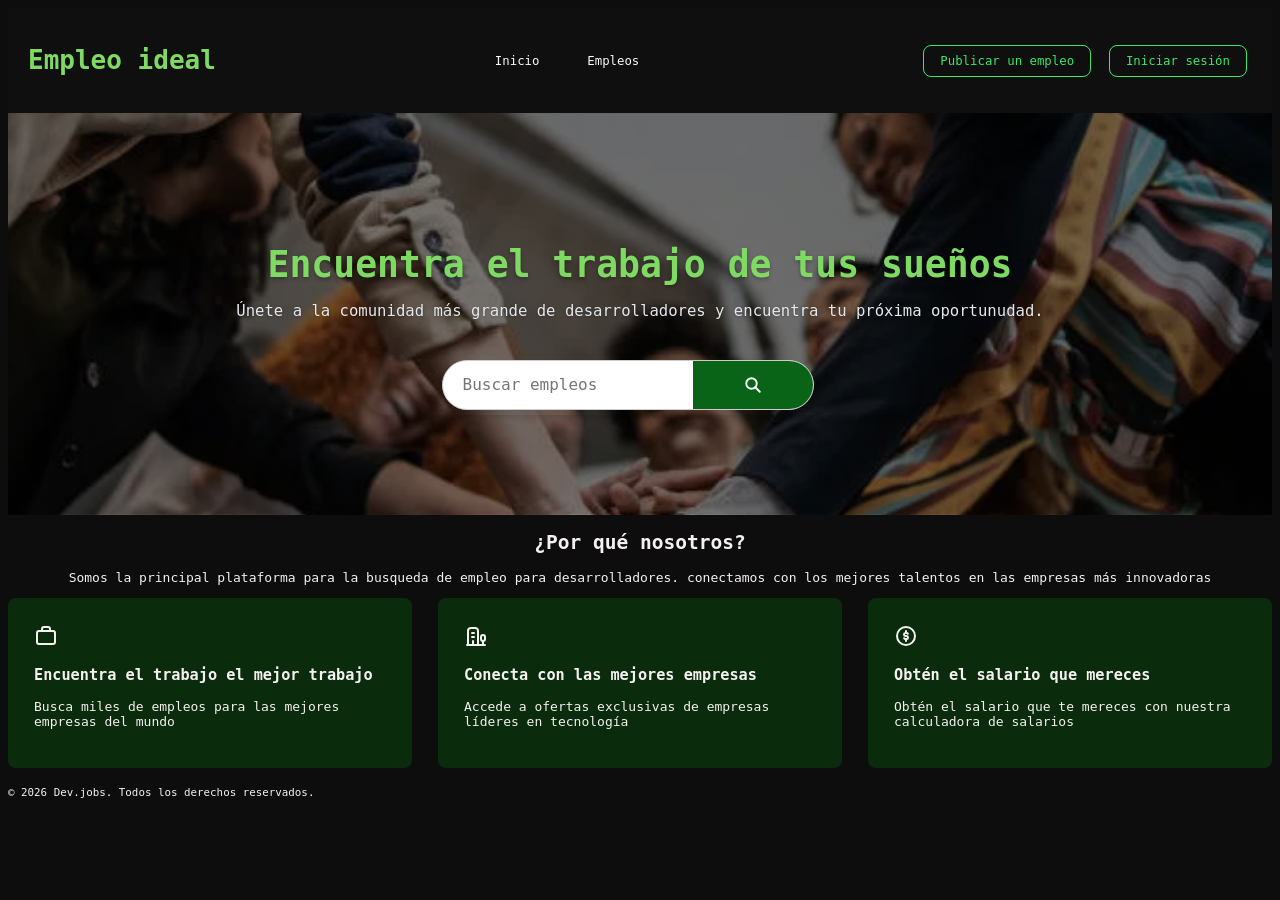
<file: index.html>
<!DOCTYPE html>
<html lang="en">
<head>
    <meta charset="UTF-8">
    <meta name="viewport" content="width=device-width, initial-scale=1.0">
    <title>Document</title>
    <link rel="stylesheet" href="style.css">
</head>
<body>  
    <header class="barradenavegacion">
        <h1>Empleo ideal</h1>
        <nav>
            <a href="/">Inicio</a>
            <a href="/empleos.html">Empleos</a>
        </nav>
        <div>
            <a href="">Publicar un empleo</a>
            <a href="">Iniciar sesión</a>
        </div   >
        
    </header>
    <main>
        <section class="primeraseccion">
            <h1>Encuentra el trabajo de tus sueños</h1>
            <p>Únete a la comunidad más grande de desarrolladores y encuentra tu próxima oportunudad.</p>
            <form role="search">
                <div class="search-main-bar">
                    <input required type="text" placeholder="Buscar empleos">
                    <button type="submit">
                        <svg xmlns="http://w3.org" width="18" height="18" viewBox="0 0 24 24" fill="none" stroke="currentColor" stroke-width="2.5" stroke-linecap="round" stroke-linejoin="round" class="icon-lupa">
                        <path stroke="none" d="M0 0h24v24H0z" fill="none" />
                        <path d="M3 10a7 7 0 1 0 14 0a7 7 0 1 0 -14 0" />
                        <path d="M21 21l-6 -6" />
                        </svg>
                    </button>
                </div>

            </form> 
        </section>
        <section class="segundaseccion">
            <header>
                <h2>¿Por qué nosotros?</h2>
                <p>Somos la principal plataforma para la busqueda de empleo para desarrolladores.
                    conectamos con los mejores talentos en las empresas más innovadoras
                </p>
            </header>
            <footer class="piedepagina">
                <article>
                    <svg xmlns="http://www.w3.org/2000/svg" width="24" height="24" viewBox="0 0 24 24" fill="none" stroke="currentColor" stroke-width="2" stroke-linecap="round" stroke-linejoin="round" class="icon icon-tabler icons-tabler-outline icon-tabler-briefcase-2"><path stroke="none" d="M0 0h24v24H0z" fill="none" /><path d="M3 9a2 2 0 0 1 2 -2h14a2 2 0 0 1 2 2v9a2 2 0 0 1 -2 2h-14a2 2 0 0 1 -2 -2v-9" /><path d="M8 7v-2a2 2 0 0 1 2 -2h4a2 2 0 0 1 2 2v2" /></svg>
                    <h3>Encuentra el trabajo el mejor trabajo</h3>
                    <p>Busca miles de empleos para las mejores empresas del mundo</p>
                </article>
                <article>
                    <svg xmlns="http://www.w3.org/2000/svg" width="24" height="24" viewBox="0 0 24 24" fill="none" stroke="currentColor" stroke-width="2" stroke-linecap="round" stroke-linejoin="round" class="icon icon-tabler icons-tabler-outline icon-tabler-building-estate"><path stroke="none" d="M0 0h24v24H0z" fill="none" /><path d="M3 21h18" /><path d="M19 21v-4" /><path d="M19 17a2 2 0 0 0 2 -2v-2a2 2 0 1 0 -4 0v2a2 2 0 0 0 2 2" /><path d="M14 21v-14a3 3 0 0 0 -3 -3h-4a3 3 0 0 0 -3 3v14" /><path d="M9 17v4" /><path d="M8 13h2" /><path d="M8 9h2" /></svg>
                    <h3>Conecta con las mejores empresas</h3>
                    <p>Accede a ofertas exclusivas de empresas líderes en tecnología</p>
                </article>
                <article>
                    <svg xmlns="http://www.w3.org/2000/svg" width="24" height="24" viewBox="0 0 24 24" fill="none" stroke="currentColor" stroke-width="2" stroke-linecap="round" stroke-linejoin="round" class="icon icon-tabler icons-tabler-outline icon-tabler-premium-rights"><path stroke="none" d="M0 0h24v24H0z" fill="none" /><path d="M3 12a9 9 0 1 0 18 0a9 9 0 1 0 -18 0" /><path d="M13.867 9.75c-.246 -.48 -.708 -.769 -1.2 -.75h-1.334c-.736 0 -1.333 .67 -1.333 1.5c0 .827 .597 1.499 1.333 1.499h1.334c.736 0 1.333 .671 1.333 1.5c0 .828 -.597 1.499 -1.333 1.499h-1.334c-.492 .019 -.954 -.27 -1.2 -.75" /><path d="M12 7v2" /><path d="M12 15v2" /></svg>
                    <h3>Obtén el salario que mereces</h3>
                    <p>Obtén el salario que te mereces con nuestra calculadora de salarios</p>
                </article>
            </footer>
        </section>
    </main>

    <footer>
        <small>&copy; 2026 Dev.jobs. Todos los derechos reservados.</small>
    </footer>
</body>         
</html>
</file>
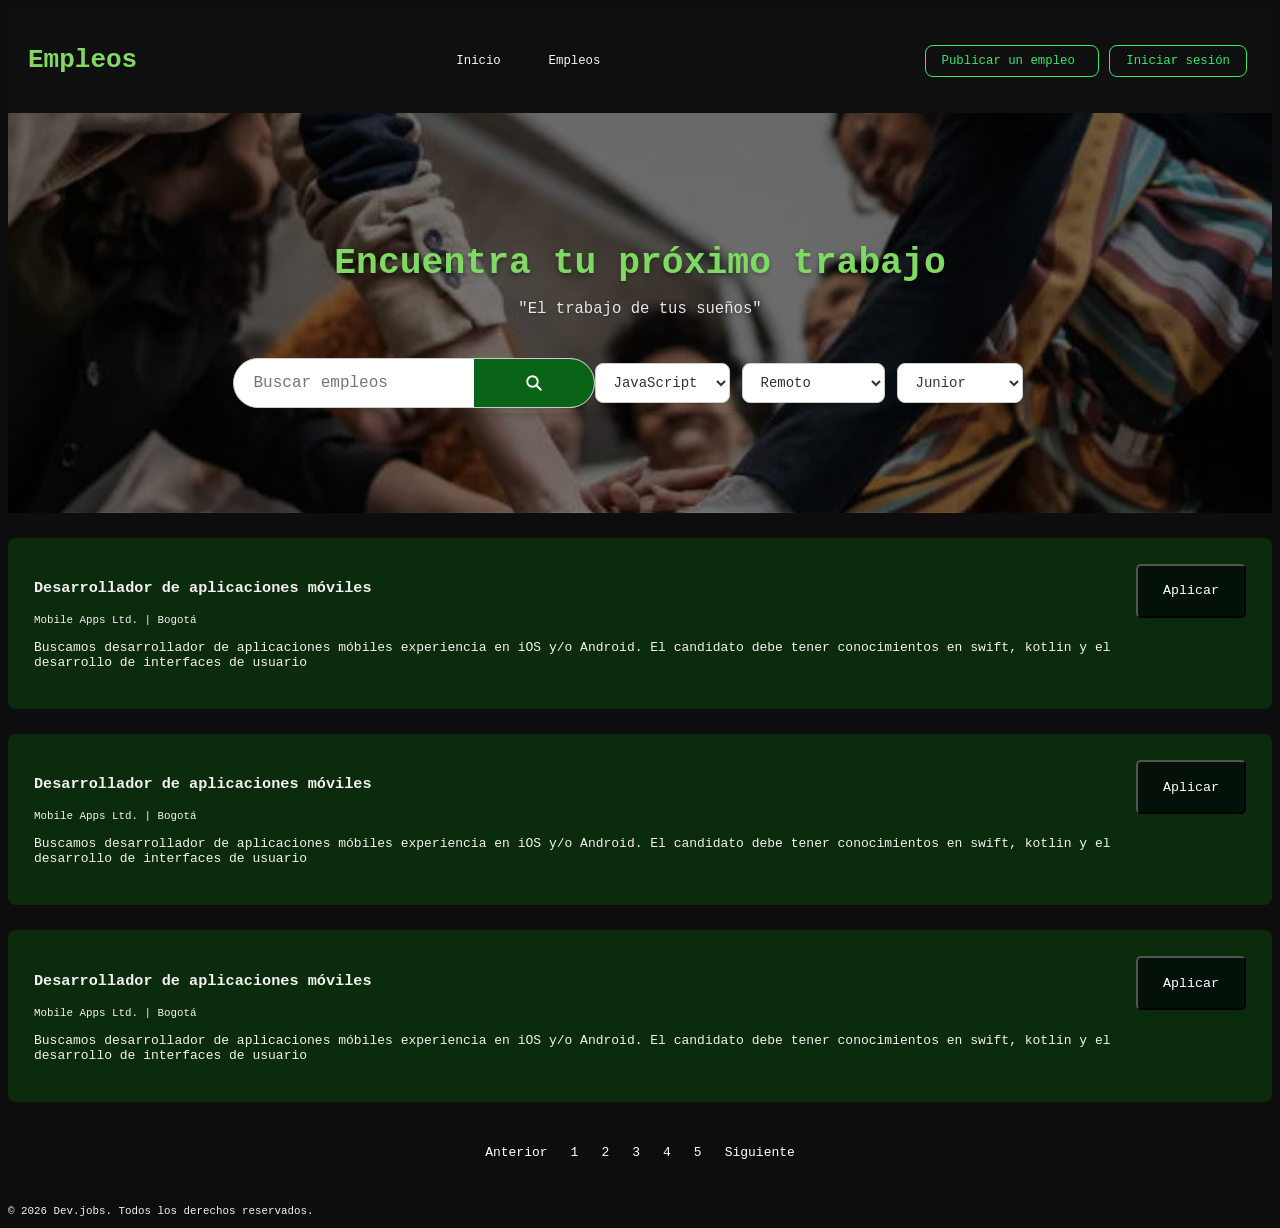
<file: empleos.html>
<!DOCTYPE html>
<html lang="en">
<head>
    <meta charset="UTF-8">
    <meta name="viewport" content="width=device-width, initial-scale=1.0">
    <link rel="stylesheet" href="style.css">
    <title>Empleos</title>
</head>
<body>
    <header class="barradenavegacion">
        <h1>Empleos</h1>
        <nav>
            <a href="/">Inicio</a>
            <a href="/empleos.html">Empleos</a>
        </nav>
        <div>
            <a href="">Publicar un empleo </a>
            <a href="">Iniciar sesión</a>
        </div>          
    </header>
    <main>
        <section class="primeraseccion">      
            <h1>Encuentra tu próximo trabajo</h1>
            <p> "El trabajo de tus sueños"</p>
            <form class="segundoformulario" role="search">
                <div class="search-main-bar">
                    <input required type="text" placeholder="Buscar empleos">
                    <button type="submit">
                        <svg xmlns="http://w3.org" width="18" height="18" viewBox="0 0 24 24" fill="none" stroke="currentColor" stroke-width="2.5" stroke-linecap="round" stroke-linejoin="round" class="icon-lupa">
                        <path stroke="none" d="M0 0h24v24H0z" fill="none" />
                        <path d="M3 10a7 7 0 1 0 14 0a7 7 0 1 0 -14 0" />
                        <path d="M21 21l-6 -6" />
                        </svg>   
                    </button> 
                </div>
             <div class="search-filters">
                 <select name="technology" id="technology">
                    <option value="Javascript">JavaScript</option>
                    <option value="Python">Python</option>
                    <option value="Javascript">Java</option>
                </select>
                <select name="location" id="location">
                    <option value="">Remoto</option>
                    <option value="Bog">Bogotá</option>
                    <option value="Med">Medellín</option>
                    <option value="Buc">Bucaramanga</option>
                </select> 
                <select name="experience" id="experience">
                    <option value="Junior">Junior</option>
                    <option value="Mid">Mid-level</option>
                    <option value="Senior">Senior</option>
                </select> 
             </div>
            </form>
        </section>

        <article class="ofertas">
            <div>
                <h3>Desarrollador de aplicaciones móviles   </h3>
                <small>Mobile Apps Ltd. | Bogotá</small>
                <p>Buscamos desarrollador de aplicaciones móbiles experiencia en 
                    iOS y/o Android. El candidato debe tener conocimientos en swift, 
                    kotlin y el desarrollo de interfaces de usuario
                </p>
            </div>
            <button>Aplicar</button>
        </article>

        <article class="ofertas">
            <div>
                <h3>Desarrollador de aplicaciones móviles   </h3>
                <small>Mobile Apps Ltd. | Bogotá</small>
                <p>Buscamos desarrollador de aplicaciones móbiles experiencia en 
                    iOS y/o Android. El candidato debe tener conocimientos en swift, 
                    kotlin y el desarrollo de interfaces de usuario
                </p>
            </div>
            <button>Aplicar</button>
        </article>

        <article class="ofertas">
            <div>
                <h3>Desarrollador de aplicaciones móviles   </h3>
                <small>Mobile Apps Ltd. | Bogotá</small>
                <p>Buscamos desarrollador de aplicaciones móbiles experiencia en 
                    iOS y/o Android. El candidato debe tener conocimientos en swift, 
                    kotlin y el desarrollo de interfaces de usuario
                </p>
            </div>
            <button>Aplicar</button>
        </article>

        <nav class="pagination">   
            <a href="#">Anterior</a>
            <a href="#">1</a>
            <a href="#">2</a>
            <a href="#">3</a>
            <a href="#">4</a>
            <a href="#">5</a>
            <a href="#">Siguiente</a>
        </nav>

    </main> 
    <footer>
        <small>&copy; 2026 Dev.jobs. Todos los derechos reservados.</small>
    </footer>
</body>
</html>
</file>
<file: style.css>
*{
    font-family: monospace;
}

body {
    color: rgb(245, 241, 241);
    background-color: rgb(13, 13, 14);

}

h1 {
    color: rgb(127, 218, 99)
}

.barradenavegacion nav a {
    color: #f7faf8;
    padding: 20px;
    border-radius: 8px;
}


/*Esto es un comentario*/
.barradenavegacion {
    background-color: #0f0f0f;
    display: flex;
    justify-content: space-between;
    align-items: center;
    padding: 20px;
}

.barradenavegacion a{
    text-decoration: none;
    color: #4b5563;
    font-size: 0.95rem;
    font-weight: 500;
}

.barradenavegacion a:hover{
    background-color: #044b39;
    color: white;
}

.barradenavegacion div a {
    color: #39e66d;
    border: 1px solid #39e66d;
    padding: 8px 16px;
    border-radius: 8px; 
    margin: 5px;
}


.primeraseccion{
    background-image: linear-gradient(rgba(0, 0, 0, 0.55), rgba(0, 0, 0, 0.55)), url("./background.webp");
    background-position:center;
    background-size: cover;
    background-repeat: no-repeat;
    padding: 100px 20px;
    text-align: center;

}

.primeraseccion h1 {
    font-size: 2.8rem;
    margin-bottom: 12px;
    font-weight: 700;
    text-shadow: 0 2px 4px rgba(0, 0, 0, 0.3); /* Sombra sutil al texto */
}

.primeraseccion p {
    font-size: 1.2rem;
    margin-bottom: 35px;
    color: #e5e7eb; /* Blanco grisáceo para el subtítulo */
    text-shadow: 0 1px 3px rgba(0, 0, 0, 0.3);
}


.primeraseccion form {
    display: flex;
    justify-content: center;
    align-items: center;
    max-width: 500px;
    margin: 0 auto;
    width: 100%;
    height: 40px;
    padding: 10px 40px 10px 15px;
    border-radius: 25px;
    box-shadow: 0 4px 6px rgba(0, 0, 0, 0.1);
    position: relative;
    z-index: 10; /* Obliga a los desplegables a renderizarse por encima de todo */
}
.primeraseccion form input{
    flex: 1;
    border-radius: 25px;
    padding: 20px;
    font-size: 16px;
}

.primeraseccion form button{
    position: absolute;
    right: 50px;
}


/*Empleos*/.

/*Echo por IA*/

/* 1. Contenedor general de todo el formulario (Unificado) */
.segundoformulario {
    display: flex;
    flex-direction: column; 
    gap: 16px;              
    max-width: 600px;
    margin: 0 auto;
    position: relative;
    width: 100%;
}

/* 2. La barra principal limpia (Sin las 3 repeticiones) */
.search-main-bar {
    position: relative;     /* Permite que el botón absoluto se alinee RESPECTO a esta barra */
    display: flex;
    align-items: center;
    height: 48px;           /* Altura fija de la barra */
    background-color: white;
    border: 1px solid #ccc; /* Agregamos el borde para que se note el límite de la esquina */
    border-radius: 25px;    /* Esquinas redondeadas de la barra */
    box-shadow: 0 4px 6px rgba(0, 0, 0, 0.05);
    padding-right: 120px;   /* Protege el texto para que no choque con el botón */
}

/* 3. El campo de texto */
.search-main-bar input {
    flex: 1;
    height: 100%;
    background: transparent;
    border: none;
    outline: none;
    padding: 0 20px;
    font-size: 16px;
}

/* 4. El botón verde perfectamente acoplado a la esquina derecha */
.search-main-bar button {
    position: absolute;
    right: 4px;             /* Espacio mínimo para pegarlo bien a la esquina derecha */
    top: 50%;               /* Lo baja al 50% de la barra */
    transform: translateY(-50%); /* Lo centra verticalmente de forma matemática */
    
    height: 40px;           /* Al medir 40px dentro de una barra de 48px, llena casi todo el alto */
    padding: 0 18px;
    background-color: #096418; /* Tu color verde */
    color: white;
    border: none;
    border-radius: 21px;    /* Ajustado para que su curva copie de forma idéntica la esquina de la barra */
    font-size: 14px;
    font-weight: bold;
    cursor: pointer;
    
    display: flex;
    align-items: center;
    gap: 6px;
}

/* 5. Fila de filtros desplegables */
.search-filters {
    display: flex;
    gap: 12px; 
    width: 100%;
}

/* 6. Estilo estético para los menús desplegables */
.search-filters select {
    flex: 1;             
    padding: 10px 14px;
    font-size: 14px;
    color: #333;
    background-color: white;
    border: 1px solid #ccc;
    border-radius: 8px;  
    outline: none;
    cursor: pointer;
    transition: border-color 0.2s;
}

/* Efecto visual cuando el usuario hace clic en un filtro */
.search-filters select:focus {
    border-color: #0076d6;
}

.search-main-bar button {
    position: absolute !important;
    right: 0 !important;      /* Totalmente pegado al borde derecho, sin aire */
    top: 0 !important;        /* Pegado al techo de la barra */
    bottom: 0 !important;     /* Pegado al piso de la barra */
    transform: none !important; /* Eliminamos el translateY anterior */
    
    height: 100% !important;  /* Ocupa exactamente el mismo alto que la barra blanca */
    width: 120px !important;  /* Ancho ideal para que quepan la lupa y el texto cómodamente */
    
    background-color: #096418; 
    color: white;
    border: none;
    
    /* TRUCO MAESTRO: Las esquinas izquierdas quedan rectas (0) y las derechas copian los 25px de la barra */
    border-radius: 0 25px 25px 0 !important; 
    
    font-size: 15px;
    font-weight: bold;
    cursor: pointer;
    
    display: flex !important;
    align-items: center;
    justify-content: center;
    gap: 8px;
}

/*Echo por IA*/


/*Por qué nosotros*/

.segundaseccion header {
    text-align: center;
}

article {
    background-color: #0a2b0c;
    padding: 2rem;
    margin-bottom: 16px;
    border-radius: 8px;
}
    
.piedepagina {
    display: grid;
    gap: 2rem;
    grid-template-columns: 1fr 1fr 1fr; /*columnas del grid*/
}


.ofertas {
    margin-top: 25px;
    display: grid;
    grid-template-columns: 1fr auto;
    button{
        background-color: #041108;
        color: white;
        border-radius: 5px;
        padding: 25px;
        height: 20px;
        display: flex;
        align-items: center;
    }
    button:hover{
        background-color:#044b39;
    }
}

.pagination {
    display: flex;
    justify-content: center;
    gap: 1rem;
    margin-block: 2rem;

    a {
    display: flex;
    align-items: center;
    justify-content: center;
    text-decoration: none;
    color: white;
    width: 3 rem;
    height: 3rem;
    padding: 5px;

    &:hover {
        background-color: rgb(21, 136, 50);
    }

    &.is-active{
        background-color: #096418;
        pointer-events: none;
    }
    }

}
</file>
